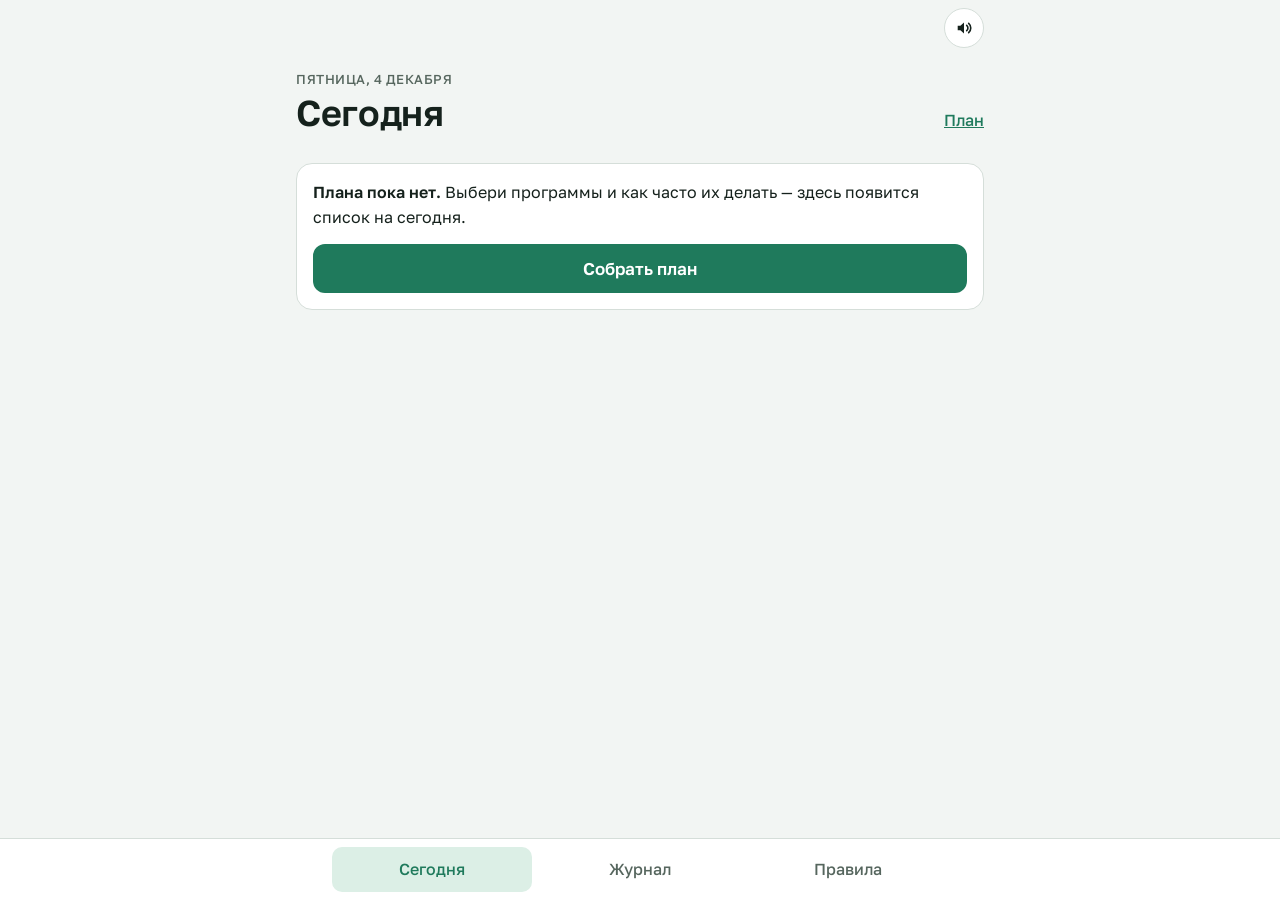
<file: index.html>
<!doctype html>
<html lang="ru">
<head>
<meta charset="utf-8">
<meta name="viewport" content="width=device-width, initial-scale=1, viewport-fit=cover">
<title>ЛФК</title>
<meta name="description" content="Ежедневные упражнения для стоп, икр, голеностопа и кистей: план на день, анимация и таймер.">
<meta name="theme-color" content="#F2F5F3" media="(prefers-color-scheme: light)">
<meta name="theme-color" content="#0F1513" media="(prefers-color-scheme: dark)">
<link rel="manifest" href="manifest.webmanifest">
<link rel="icon" href="icons/icon-192.png" type="image/png">
<link rel="apple-touch-icon" href="icons/apple-touch-icon.png">
<link rel="preload" href="fonts/golos-text-cyrillic-400-normal.woff2" as="font" type="font/woff2" crossorigin>
<link rel="preload" href="fonts/golos-text-cyrillic-600-normal.woff2" as="font" type="font/woff2" crossorigin>
<link rel="stylesheet" href="app.css">
<script type="importmap">
{ "imports": {
  "three": "./lib/three.module.min.js",
  "three/addons/": "./lib/addons/"
} }
</script>
</head>
<body>
<svg width="0" height="0" style="position:absolute" aria-hidden="true" focusable="false">
  <defs>
    <marker id="arr" viewBox="0 0 10 10" refX="8" refY="5" markerUnits="userSpaceOnUse" markerWidth="10" markerHeight="10" orient="auto-start-reverse">
      <path d="M0,0 L10,5 L0,10 z" class="cue-fill"/>
    </marker>
  </defs>
</svg>

<div id="storage-warn" class="storage-warn" role="alert" hidden>
  <b>Отметки не сохранятся.</b> Хранилище телефона недоступно, поэтому всё записанное пропадёт после закрытия приложения. Так бывает в режиме инкогнито: открой приложение в обычном окне.
</div>
<main id="app" class="wrap" tabindex="-1"></main>

<nav class="tabbar" aria-label="Разделы">
  <a href="#today" data-tab="today">Сегодня</a>
  <a href="#journal" data-tab="journal">Журнал</a>
  <a href="#rules" data-tab="rules">Правила</a>
</nav>

<script type="module" src="app.js"></script>
<script>
  if ('serviceWorker' in navigator) {
    window.addEventListener('load', () => { navigator.serviceWorker.register('sw.js').catch(() => {}); });
  }
</script>
</body>
</html>
</file>
<file: app.css>
/* Одна колонка под телефон: «Сегодня» — список по группам дня, плеер — сцена, таймер, «Следи», «Сколько».
   Цвета — токены: светлая тема на :root, тёмная — в двух блоках ниже. */

@font-face { font-family: "Golos Text"; font-style: normal; font-weight: 400; font-display: swap; src: url(fonts/golos-text-cyrillic-400-normal.woff2) format("woff2"); unicode-range: U+0301, U+0400-045F, U+0490-0491, U+04B0-04B1, U+2116; }
@font-face { font-family: "Golos Text"; font-style: normal; font-weight: 500; font-display: swap; src: url(fonts/golos-text-cyrillic-500-normal.woff2) format("woff2"); unicode-range: U+0301, U+0400-045F, U+0490-0491, U+04B0-04B1, U+2116; }
@font-face { font-family: "Golos Text"; font-style: normal; font-weight: 600; font-display: swap; src: url(fonts/golos-text-cyrillic-600-normal.woff2) format("woff2"); unicode-range: U+0301, U+0400-045F, U+0490-0491, U+04B0-04B1, U+2116; }
@font-face { font-family: "Golos Text"; font-style: normal; font-weight: 400; font-display: swap; src: url(fonts/golos-text-latin-400-normal.woff2) format("woff2"); unicode-range: U+0000-00FF, U+0131, U+0152-0153, U+02BB-02BC, U+02C6, U+02DA, U+02DC, U+0304, U+0308, U+0329, U+2000-206F, U+20AC, U+2122, U+2191, U+2193, U+2212, U+2215, U+FEFF, U+FFFD; }
@font-face { font-family: "Golos Text"; font-style: normal; font-weight: 500; font-display: swap; src: url(fonts/golos-text-latin-500-normal.woff2) format("woff2"); unicode-range: U+0000-00FF, U+0131, U+0152-0153, U+02BB-02BC, U+02C6, U+02DA, U+02DC, U+0304, U+0308, U+0329, U+2000-206F, U+20AC, U+2122, U+2191, U+2193, U+2212, U+2215, U+FEFF, U+FFFD; }
@font-face { font-family: "Golos Text"; font-style: normal; font-weight: 600; font-display: swap; src: url(fonts/golos-text-latin-600-normal.woff2) format("woff2"); unicode-range: U+0000-00FF, U+0131, U+0152-0153, U+02BB-02BC, U+02C6, U+02DA, U+02DC, U+0304, U+0308, U+0329, U+2000-206F, U+20AC, U+2122, U+2191, U+2193, U+2212, U+2215, U+FEFF, U+FFFD; }

:root {
  --bg: #F2F5F3;
  --surface: #FFFFFF;
  --ink: #15211C;
  --muted: #56665E;
  --line: #D5DED9;
  --chip: #E4ECE7;
  --accent: #1F7A5C;
  --accent-ink: #FFFFFF;
  --accent-soft: #DCEFE6;
  --journal-amber: #A15D0C;
  --cue: #E0761C;
  --cue-text: #9E4D0A;
  --cue-soft: #FBEBDD;
  --stage: #E6EDE9;
  --floor: #D2DCD7;
  --overlay: rgba(255, 255, 255, .86);
  /* схемы из прототипа */
  --fig: #26352E;
  --fig-far: #98AAA1;
  --skin: #F7FAF8;
  --wall: #D2DCD6;
  --floor-line: #9FB0A8;
  --f-body: "Golos Text", system-ui, -apple-system, "Segoe UI", Roboto, sans-serif;
  color-scheme: light;
}
@media (prefers-color-scheme: dark) {
  :root:not([data-theme="light"]) {
    --bg: #0F1513; --surface: #161F1B; --ink: #E5EDE9; --muted: #9AABA3; --line: #2B3833; --chip: #212D28;
    --accent: #4DC59D; --accent-ink: #062419; --accent-soft: #173328; --cue: #F39A4A; --cue-text: #F6B47A; --cue-soft: #3A2716;
    --journal-amber: #D78B25;
    --stage: #1A2420; --floor: #26332E; --overlay: rgba(22, 31, 27, .86);
    --fig: #D3E0D9; --fig-far: #5B6D65; --skin: #22302A; --wall: #2C3A34; --floor-line: #4E5F58;
    color-scheme: dark;
  }
}
:root[data-theme="dark"] {
  --bg: #0F1513; --surface: #161F1B; --ink: #E5EDE9; --muted: #9AABA3; --line: #2B3833; --chip: #212D28;
  --accent: #4DC59D; --accent-ink: #062419; --accent-soft: #173328; --cue: #F39A4A; --cue-text: #F6B47A; --cue-soft: #3A2716;
  --journal-amber: #D78B25;
  --stage: #1A2420; --floor: #26332E; --overlay: rgba(22, 31, 27, .86);
  --fig: #D3E0D9; --fig-far: #5B6D65; --skin: #22302A; --wall: #2C3A34; --floor-line: #4E5F58;
  color-scheme: dark;
}

* { box-sizing: border-box; }
html { -webkit-text-size-adjust: 100%; }
body {
  margin: 0; background: var(--bg); color: var(--ink); font: 16px/1.55 var(--f-body);
  -webkit-tap-highlight-color: transparent;
}
[hidden] { display: none !important; }
a { color: var(--accent); }
button { font: inherit; color: inherit; }
button:focus-visible, a:focus-visible, summary:focus-visible, input:focus-visible { outline: 3px solid var(--accent); outline-offset: 2px; border-radius: 8px; }

.wrap {
  max-width: 720px; margin: 0 auto;
  padding-left: max(16px, env(safe-area-inset-left, 0px));
  padding-right: max(16px, env(safe-area-inset-right, 0px));
  padding-top: calc(env(safe-area-inset-top, 0px) + 18px);
  padding-bottom: calc(env(safe-area-inset-bottom, 0px) + 96px);
  /* minmax(0, 1fr): колонка не шире экрана, даже если внутри 3D-сцена или длинное слово */
  display: grid; grid-template-columns: minmax(0, 1fr); gap: 22px;
}
body.player .wrap { gap: 12px; padding-bottom: calc(env(safe-area-inset-bottom, 0px) + 96px); }

.eyebrow { margin: 0; font-size: 13px; font-weight: 500; letter-spacing: .04em; text-transform: uppercase; color: var(--muted); }
h1 { margin: 4px 0 0; font-size: clamp(28px, 7vw, 36px); line-height: 1.12; font-weight: 600; letter-spacing: -.01em; text-wrap: balance; }
h2 { margin: 0; font-size: 20px; line-height: 1.25; font-weight: 600; text-wrap: balance; }
p { margin: 0; }
.specs { display: flex; flex-wrap: wrap; gap: 6px; margin-top: 12px; }
.spec { font-size: 14px; font-weight: 500; font-variant-numeric: tabular-nums; background: var(--chip); padding: 4px 10px; border-radius: 999px; }
section { display: grid; gap: 10px; }

/* ---------- Сегодня ---------- */
.progress { margin-top: 14px; display: grid; gap: 8px; }
.bar { height: 8px; background: var(--chip); border-radius: 999px; overflow: hidden; }
.bar span { display: block; height: 100%; background: var(--accent); border-radius: inherit; transition: width .4s ease; }
.progress p { color: var(--muted); font-size: 15px; font-variant-numeric: tabular-nums; }

/* верхняя строка: «назад» слева, звук справа — на каждом экране; закреплена при прокрутке */
.topbar {
  position: sticky; top: 0; z-index: 15;
  display: flex; justify-content: space-between; align-items: center; gap: 12px;
  margin-top: calc(-1 * (env(safe-area-inset-top, 0px) + 18px));
  margin-bottom: -10px;
  padding-top: calc(env(safe-area-inset-top, 0px) + 8px); padding-bottom: 8px;
  background: var(--bg);
  border-bottom: 1px solid transparent;
}
body.scrolled .topbar { border-bottom-color: var(--line); }
.sound {
  flex: none; display: grid; place-items: center; width: 40px; height: 40px; padding: 0;
  color: var(--ink); background: var(--surface);
  border: 1px solid var(--line); border-radius: 999px; cursor: pointer;
}
/* где ты в программе: «Икры · 2 из 5» — рядом с «‹ Сегодня» */
.crumb { flex: 1; min-width: 0; font-size: 14px; color: var(--muted); white-space: nowrap; overflow: hidden; text-overflow: ellipsis; font-variant-numeric: tabular-nums; }
.sound svg { width: 18px; height: 18px; }

/* разделы по частям тела сворачиваются */
.parts { display: grid; gap: 12px; }
details.part { background: var(--surface); border: 1px solid var(--line); border-radius: 16px; }
details.part > summary {
  list-style: none; cursor: pointer; display: grid; grid-template-columns: minmax(0, 1fr) auto 14px; align-items: center; gap: 10px;
  padding: 14px 16px; min-height: 56px;
}
details.part > summary::-webkit-details-marker { display: none; }
.part-title { font-size: 20px; font-weight: 600; line-height: 1.25; }
.part-meta { font-size: 14px; color: var(--muted); font-variant-numeric: tabular-nums; }
.part-chev { width: 9px; height: 9px; border-right: 2px solid var(--muted); border-bottom: 2px solid var(--muted); transform: rotate(45deg) translate(-2px, -2px); transition: transform .2s ease; justify-self: center; }
details.part[open] .part-chev { transform: rotate(-135deg) translate(-2px, -2px); }
.part-body { display: grid; gap: 14px; padding: 0 12px 14px; }
.when { font-size: 15px; background: var(--cue-soft); border-radius: 12px; padding: 10px 12px; }
.when b { font-weight: 600; color: var(--cue-text); }

.group { display: grid; gap: 6px; }
.group-title { margin: 0; font-size: 16px; font-weight: 600; }
.group-note { color: var(--muted); font-size: 15px; }
.ex-list { list-style: none; margin: 2px 0 0; padding: 0; border: 1px solid var(--line); border-radius: 12px; overflow: hidden; background: var(--surface); }
.ex-list li + li { border-top: 1px solid var(--line); }
.ex-item { display: grid; grid-template-columns: 52px minmax(0, 1fr); align-items: stretch; }
.tick-btn { border: 0; background: transparent; padding: 0; cursor: pointer; display: grid; place-items: center; min-height: 56px; }
.tick-btn:active { background: var(--chip); }
.ex-row {
  display: grid; grid-template-columns: minmax(0, 1fr) 12px; gap: 10px; align-items: center;
  padding: 10px 14px 10px 0; color: var(--ink); text-decoration: none; min-height: 56px;
}
.ex-row:active { background: var(--chip); }
.ex-main { display: grid; gap: 1px; min-width: 0; }
.ex-name { font-weight: 500; }
.ex-dose { font-size: 14px; color: var(--muted); font-variant-numeric: tabular-nums; }
.tick { width: 26px; height: 26px; border-radius: 8px; border: 2px solid var(--muted); display: grid; place-items: center; transition: background .15s ease, border-color .15s ease; }
.tick svg { width: 15px; height: 15px; opacity: 0; }
.is-done .tick { background: var(--accent); border-color: var(--accent); color: var(--accent-ink); }
.is-done .tick svg { opacity: 1; }
.is-done .ex-name { color: var(--muted); text-decoration: line-through; text-decoration-thickness: 1px; }
.chev { width: 8px; height: 8px; border-right: 2px solid var(--muted); border-top: 2px solid var(--muted); transform: rotate(45deg); justify-self: center; }
.rest { background: var(--accent-soft); border-radius: 12px; padding: 10px 14px; font-size: 15px; }
.is-skipped .ex-name, .is-skipped .ex-dose { color: var(--muted); }
.is-skipped .tick { border-style: dashed; }
.title-row { display: flex; align-items: baseline; justify-content: space-between; gap: 12px; }
.plan-link { font-size: 16px; font-weight: 500; padding: 8px 0 8px 12px; }
.empty { display: grid; gap: 14px; background: var(--surface); border: 1px solid var(--line); border-radius: 16px; padding: 16px; }
.empty .primary { text-align: center; text-decoration: none; }
details.not-today { background: var(--surface); border: 1px solid var(--line); border-radius: 16px; padding: 12px; }
details.not-today > summary { font-size: 16px; }
details.not-today[open] { display: grid; gap: 14px; }
.group-sub { margin: 4px 0 0; font-size: 15px; font-weight: 600; }
.visually-hidden { position: absolute; width: 1px; height: 1px; overflow: hidden; clip-path: inset(50%); white-space: nowrap; }

/* ---------- План ---------- */
.plan-list { display: grid; gap: 12px; }
.plan-part { background: var(--surface); border: 1px solid var(--line); border-radius: 16px; padding: 14px 12px; gap: 6px; }
.plan-part-head { display: flex; align-items: center; justify-content: space-between; gap: 8px; min-height: 44px; }
.plan-part-head { -webkit-user-select: none; user-select: none; -webkit-touch-callout: none; }
.plan-part.is-sorting { touch-action: none; cursor: grab; border-color: var(--accent); background: var(--accent-soft); padding: 8px 12px; }
.plan-part.is-dragging { position: relative; z-index: 2; cursor: grabbing; box-shadow: 0 8px 24px rgba(0, 0, 0, .18); }
.pu-handle { display: grid; place-items: center; min-width: 44px; min-height: 44px; font-size: 24px; color: var(--accent); }
.pu-start { display: flex; align-items: center; gap: 6px; }
.pu-start .day { padding: 0 16px; }
details.pu > summary { display: grid; grid-template-columns: minmax(0, 1fr) auto 24px; align-items: center; gap: 10px; min-height: 48px; cursor: pointer; list-style: none; }
details.pu > summary::-webkit-details-marker { display: none; }
details.pu[open] .part-chev { transform: rotate(-135deg) translate(-2px, -2px); }
details.pu + details.pu { border-top: 1px solid var(--line); }
.pu-title { font-weight: 500; }
.pu-value { font-size: 15px; color: var(--muted); text-align: right; }
.pu-value.is-unset { color: var(--cue-text); font-weight: 600; }
.pu-body { display: grid; gap: 10px; padding: 0 0 12px; }
.pu-modes { border: 0; margin: 0; padding: 0; display: grid; gap: 6px; }
.pu-mode { display: flex; gap: 12px; align-items: center; min-height: 48px; padding: 6px 12px; border: 1px solid var(--line); border-radius: 12px; cursor: pointer; }
.pu-mode:has(input:checked) { border-color: var(--accent); background: var(--accent-soft); }
.pu-mode input { width: 20px; height: 20px; margin: 0; accent-color: var(--accent); flex: none; }
.pu-mode small { display: block; font-size: 13px; color: var(--muted); }
.pu-days { display: grid; grid-template-columns: repeat(7, minmax(0, 1fr)); gap: 4px; }
.day { min-height: 44px; padding: 0; font: 500 15px/1 var(--f-body); color: var(--ink); background: var(--surface); border: 1px solid var(--line); border-radius: 10px; cursor: pointer; }
.day[aria-pressed="true"] { background: var(--accent); border-color: transparent; color: var(--accent-ink); }
.pu-ex-list { list-style: none; margin: 8px 0 0; padding: 0; display: grid; }
.pu-ex-list label { display: flex; gap: 12px; align-items: center; min-height: 44px; cursor: pointer; }
.pu-ex-list input { width: 20px; height: 20px; margin: 0; accent-color: var(--accent); flex: none; }
.plan-foot { display: grid; gap: 10px; margin-top: 16px; }
.plan-foot .primary { text-align: center; text-decoration: none; }

details.more summary, details.words summary {
  cursor: pointer; list-style: none; display: inline-flex; align-items: center; gap: 10px;
  font-size: 16px; font-weight: 500; color: var(--muted); padding: 4px 0;
}
details.more summary::-webkit-details-marker, details.words summary::-webkit-details-marker { display: none; }
details.more summary::before, details.words summary::before {
  content: ""; width: 7px; height: 7px; border-right: 2px solid currentColor; border-bottom: 2px solid currentColor;
  transform: rotate(-45deg); transition: transform .2s ease;
}
details[open].more summary::before, details[open].words summary::before { transform: rotate(45deg); }
details.more .ex-list { margin-top: 8px; }
details.words { border-top: 1px solid var(--line); padding-top: 14px; }
details.words ol { margin-top: 12px; }

/* ---------- плеер ---------- */
.back { flex: none; display: inline-flex; align-items: center; gap: 8px; text-decoration: none; font-weight: 500; padding: 6px 0; }

/* шапка упражнения: название, цель, что понадобится */
.ex-head { display: grid; gap: 4px; }
.ex-head h1 { margin: 0; font-size: 24px; line-height: 1.2; }
.meta { font-size: 15px; color: var(--muted); font-variant-numeric: tabular-nums; }
.done-mark { color: var(--accent); font-weight: 600; }
.link { font: 500 15px/1.2 var(--f-body); color: var(--accent); background: none; border: 0; padding: 2px 0; cursor: pointer; text-decoration: underline; text-underline-offset: 3px; }
.need { font-size: 15px; }
.settings { display: grid; gap: 12px; background: var(--surface); border: 1px solid var(--line); border-radius: 14px; padding: 12px 14px; }
.stepper .lbl small { display: block; font-size: 13px; }
body.player h2 { font-size: 17px; }
.back::before { content: ""; width: 8px; height: 8px; border-left: 2px solid currentColor; border-bottom: 2px solid currentColor; transform: rotate(45deg); }

.stage-card { display: grid; gap: 10px; }
/* высота от высоты экрана: под анимацией без прокрутки видно «Следи» */
.stage {
  position: relative; width: 100%; max-width: 100%;
  height: clamp(190px, 32vh, 320px); height: clamp(190px, 32svh, 320px);
  background: var(--stage); border-radius: 16px; overflow: hidden;
}
.stage:focus-visible { outline: 3px solid var(--accent); outline-offset: 2px; }
.stage canvas { cursor: grab; }
.stage canvas:active { cursor: grabbing; }
.stage .figure { position: absolute; inset: 0; display: grid; place-items: center; padding: 56px 18px 34px; }
.stage .figure svg { width: 100%; height: 100%; max-height: 100%; }
.hud { position: absolute; inset: 10px 10px auto 10px; display: flex; justify-content: space-between; align-items: flex-start; gap: 8px; pointer-events: none; }
.pill {
  background: var(--overlay); backdrop-filter: blur(6px); -webkit-backdrop-filter: blur(6px);
  border-radius: 999px; padding: 6px 12px; font-size: 15px; font-weight: 600; font-variant-numeric: tabular-nums;
}
.pill.count { font-weight: 500; }
.pill.phase.hold { background: var(--accent); color: var(--accent-ink); }
.stage-bar { position: absolute; left: 0; right: 0; bottom: 0; height: 5px; background: transparent; }
.stage-bar span { display: block; height: 100%; width: 0; background: var(--accent); }
/* значок «стоит на паузе»: касание анимации запускает её снова */
.paused-mark {
  position: absolute; right: 10px; bottom: 14px; width: 40px; height: 40px; pointer-events: none;
  border-radius: 999px; background: var(--overlay); color: var(--ink); display: grid; place-items: center;
  backdrop-filter: blur(6px); -webkit-backdrop-filter: blur(6px);
}
.paused-mark svg { width: 18px; height: 18px; fill: currentColor; }

/* крупный таймер вместо ракурсов, когда упражнение идёт: видно с пола */
.bigtimer { display: flex; align-items: center; gap: 14px; min-height: 60px; }
.bt-num { font-size: 56px; line-height: 1; font-weight: 600; font-variant-numeric: tabular-nums; letter-spacing: -.02em; }
.bt-num small { font-size: .4em; font-weight: 500; color: var(--muted); margin-left: 2px; letter-spacing: 0; }
.bt-txt { display: grid; gap: 2px; min-width: 0; }
.bt-word { font-size: 26px; line-height: 1.1; font-weight: 600; }
.bt-sub { font-size: 14px; color: var(--muted); }

/* нижняя строка кнопок закреплена: до неё всегда достаёт большой палец */
.actionbar {
  position: fixed; left: 0; right: 0; bottom: 0; z-index: 20;
  display: flex; gap: 8px; background: var(--surface); border-top: 1px solid var(--line);
  padding: 10px max(16px, calc((100vw - 720px) / 2 + 16px)) calc(10px + env(safe-area-inset-bottom, 0px));
}
.actionbar .primary { flex: 1; min-height: 52px; padding: 10px 16px; line-height: 1.2; }
.ghost-btn {
  flex: none; min-height: 52px; padding: 0 18px; cursor: pointer;
  font: 500 16px/1.2 var(--f-body); color: var(--ink); background: transparent;
  border: 1px solid var(--line); border-radius: 12px;
}
.ghost-btn:active { background: var(--chip); }

/* подписи прямо на 3D-сцене: «пятка», «подушечка», «свод» */
.labels { position: absolute; inset: 0; pointer-events: none; overflow: hidden; }
/* сноска: подпись у края сцены, тонкая линия к точке на теле */
.leaders { position: absolute; inset: 0; width: 100%; height: 100%; overflow: visible; }
.leaders line { stroke: var(--cue); stroke-width: 1.5; }
.leaders circle { fill: var(--cue); stroke: var(--surface); stroke-width: 1.5; }
.label3d {
  position: absolute; left: 0; top: 0;
  background: var(--overlay); color: var(--ink); border: 1.5px solid var(--cue);
  border-radius: 999px; padding: 3px 9px; font-size: 13px; font-weight: 600; white-space: nowrap;
  backdrop-filter: blur(4px); -webkit-backdrop-filter: blur(4px);
}

.views { display: flex; gap: 6px; overflow-x: auto; scrollbar-width: none; }
.views::-webkit-scrollbar { display: none; }
.views .seg { flex: none; font-size: 14px; padding: 8px 12px; }
.seg {
  font: 500 15px/1 var(--f-body); color: var(--ink); background: var(--surface);
  border: 1px solid var(--line); border-radius: 10px; padding: 10px 14px; cursor: pointer;
}
.seg[aria-pressed="true"] { background: var(--accent); border-color: transparent; color: var(--accent-ink); }
.hint { font-size: 14px; color: var(--muted); }
.legend { display: flex; gap: 10px; align-items: baseline; font-size: 14px; line-height: 1.4; color: var(--muted); }
.sw { flex: none; width: 12px; height: 12px; border-radius: 999px; background: var(--cue); transform: translateY(1px); }

.runbox { display: grid; gap: 12px; background: var(--surface); border: 1px solid var(--line); border-radius: 14px; padding: 14px; }
.run-status { font-weight: 600; font-size: 17px; font-variant-numeric: tabular-nums; }
.run-sub { color: var(--muted); font-size: 15px; }
.primary {
  font: 600 17px/1 var(--f-body); background: var(--accent); color: var(--accent-ink);
  border: 0; border-radius: 12px; padding: 16px 18px; cursor: pointer; width: 100%;
}
.primary:active { filter: brightness(.95); }
.goals { display: grid; gap: 8px; }
.stepper { display: grid; grid-template-columns: minmax(0, 1fr) auto; align-items: center; gap: 10px; }
.stepper .lbl { color: var(--muted); font-size: 15px; }
.stepper .ctl { display: inline-flex; align-items: center; gap: 4px; }
.stepper .val { min-width: 64px; text-align: center; font-weight: 600; font-variant-numeric: tabular-nums; }
/* только «−» и «+»: кнопка «Медленнее» в той же строке сохраняет свою ширину */
.stepper .ctl button {
  width: 40px; height: 40px; border-radius: 10px; border: 1px solid var(--line); background: var(--bg);
  font-size: 20px; line-height: 1; cursor: pointer; display: grid; place-items: center;
}
.stepper .ctl button:disabled { opacity: .35; cursor: default; }
.done-note { color: var(--accent); font-weight: 600; }
.goals.locked { opacity: .45; pointer-events: none; }

.watch { margin: 0; padding: 0; list-style: none; display: grid; gap: 8px; }
.watch li { background: var(--surface); border: 1px solid var(--line); border-radius: 12px; padding: 8px 12px; font-size: 15px; line-height: 1.45; }
.watch li.foryou { background: var(--cue-soft); border-color: transparent; }
.watch b { font-weight: 600; }
.tips { margin: 0; padding: 0; list-style: none; display: grid; gap: 8px; }
.tips li { background: var(--accent-soft); border-radius: 12px; padding: 10px 14px; }
.levels { display: flex; flex-wrap: wrap; gap: 6px; }
.lvl {
  display: inline-flex; align-items: baseline; gap: 6px; padding: 9px 12px; min-height: 40px;
  font: 500 15px/1.1 var(--f-body); color: var(--ink); background: var(--surface);
  border: 1px solid var(--line); border-radius: 10px; cursor: pointer;
}
.lvl b { font-weight: 600; font-variant-numeric: tabular-nums; }
.lvl[aria-pressed="true"] { background: var(--accent); color: var(--accent-ink); border-color: transparent; }
/* уровни балансборда в списке «Сегодня»: сетка 2 × 2, подписи переносятся */
.foryou { background: var(--cue-soft); border-radius: 12px; padding: 10px 14px; }
.foryou .tag { display: block; font-size: 12px; font-weight: 600; letter-spacing: .06em; text-transform: uppercase; color: var(--cue-text); margin-bottom: 2px; }
.dose { background: var(--surface); border: 1px solid var(--line); border-radius: 12px; padding: 12px 14px; display: grid; gap: 8px; }
.dose .row { display: grid; grid-template-columns: 84px minmax(0, 1fr); gap: 10px; }
.dose .k { color: var(--muted); }
.dose details.more p { margin-top: 6px; font-size: 15px; }
ol.steps { margin: 0; padding-left: 1.4em; display: grid; gap: 8px; }
ol.steps li::marker { color: var(--muted); font-variant-numeric: tabular-nums; }
.scale { display: grid; gap: 6px; }
.scale .row { display: grid; grid-template-columns: 150px minmax(0, 1fr); gap: 10px; font-size: 15px; }
.scale .v { font-weight: 600; font-variant-numeric: tabular-nums; }

/* тест у стены */
.measure { display: grid; gap: 12px; }
.fields { display: grid; grid-template-columns: 1fr 1fr; gap: 10px; }
.fields label { display: grid; gap: 4px; font-size: 15px; color: var(--muted); }
.fields input {
  font: 600 22px/1.2 var(--f-body); font-variant-numeric: tabular-nums; color: var(--ink);
  background: var(--bg); border: 1px solid var(--line); border-radius: 10px; padding: 10px 12px; width: 100%; min-width: 0;
}
.result { display: grid; gap: 6px; }
.result p { font-size: 15px; }
.history { display: grid; gap: 4px; font-size: 15px; font-variant-numeric: tabular-nums; color: var(--muted); }

/* ---------- журнал ---------- */
.journal-period { margin-top: 4px; color: var(--muted); font-size: 14px; }
.journal-week { overflow: hidden; border: 1px solid var(--line); border-radius: 14px; background: var(--surface); }
.journal-grid { display: grid; grid-template-columns: minmax(0, 51%) repeat(7, minmax(0, 1fr)); align-items: center; }
.journal-dates { min-height: 42px; color: var(--muted); font-size: 11px; }
.journal-dates > span { align-self: stretch; display: grid; align-content: center; justify-items: center; }
.journal-dates > span:first-child { justify-items: start; padding-left: 10px; font-size: 12px; }
.journal-dates time { color: var(--ink); font-size: 12px; font-variant-numeric: tabular-nums; }
.journal-dates .journal-today { background: var(--accent-soft); }
.journal-today time { color: var(--accent); font-weight: 600; }
.journal-dates .journal-future { opacity: .65; }
.journal-future time { color: var(--muted); }
.journal-group { border-top: 1px solid var(--line); }
.journal-group > summary { min-height: 56px; list-style: none; cursor: pointer; background: var(--bg); }
.journal-group > summary::-webkit-details-marker { display: none; }
.journal-group > summary:focus-visible { outline-offset: -3px; }
.journal-row-label { display: grid; min-width: 0; gap: 2px; padding: 7px 4px 7px 10px; line-height: 1.3; overflow-wrap: anywhere; }
.journal-row-label small { color: var(--muted); font-size: 12px; font-weight: 400; }
.journal-section-label { grid-template-columns: 9px minmax(0, 1fr); align-items: baseline; column-gap: 5px; }
.journal-section-label small { grid-column: 2; }
.journal-section-label b { font-weight: 600; }
.journal-chevron { width: 7px; height: 7px; border: solid var(--muted); border-width: 1.5px 1.5px 0 0; transform: rotate(45deg); }
.journal-group[open] .journal-chevron { transform: rotate(135deg); }
.journal-exercises { margin: 0; padding: 0; list-style: none; }
.journal-exercises li { min-height: 48px; border-top: 1px solid var(--line); }
.journal-exercises .journal-row-label { padding-left: 24px; font-size: 14px; }
.journal-mark { display: block; justify-self: center; width: 8px; height: 1px; background: var(--muted); opacity: .65; }
.journal-mark.future { visibility: hidden; }
.journal-mark.done { width: 9px; height: 9px; border-radius: 50%; background: var(--journal-amber); opacity: 1; }
.journal-group summary .journal-mark.done, .journal-mark.journal-section-mark { width: 12px; height: 12px; border-radius: 4px; background: var(--accent); }
.journal-legend { display: flex; flex-wrap: wrap; gap: 4px 16px; padding: 9px 10px; border-top: 1px solid var(--line); color: var(--muted); font-size: 11px; }
.journal-legend span { display: flex; align-items: center; gap: 6px; }

/* ---------- правила ---------- */
.rules { margin: 0; padding: 0; list-style: none; display: grid; gap: 10px; }
.rules li { background: var(--surface); border: 1px solid var(--line); border-radius: 12px; padding: 12px 14px; }
.rules b { font-weight: 600; }
ul.plain { margin: 0; padding-left: 1.2em; display: grid; gap: 6px; }
.small { font-size: 14px; color: var(--muted); }

/* ---------- нижние вкладки ---------- */
.tabbar {
  position: fixed; left: 0; right: 0; bottom: 0; z-index: 20;
  display: flex; justify-content: center; gap: 8px;
  background: var(--surface); border-top: 1px solid var(--line);
  padding: 8px max(16px, env(safe-area-inset-right, 0px)) calc(8px + env(safe-area-inset-bottom, 0px)) max(16px, env(safe-area-inset-left, 0px));
}
.tabbar a {
  flex: 1; max-width: 200px; text-align: center; text-decoration: none; color: var(--muted);
  font-weight: 500; padding: 10px 8px; border-radius: 10px;
}
.tabbar a[aria-current="page"] { color: var(--accent); background: var(--accent-soft); }
body.player .tabbar { display: none; }

/* ---------- словарь схем из прототипа ---------- */
.limb { fill: none; stroke: var(--fig); stroke-width: 7; stroke-linecap: round; stroke-linejoin: round; }
.limb.far { stroke: var(--fig-far); }
.head { fill: var(--fig); }
.floor { stroke: var(--floor-line); stroke-width: 2; stroke-linecap: round; }
.wall { fill: var(--wall); }
.foot { fill: var(--skin); stroke: var(--fig); stroke-width: 2; stroke-linejoin: round; }
.ghost { fill: none; stroke: var(--muted); stroke-width: 2; stroke-dasharray: 5 4; stroke-linecap: round; stroke-linejoin: round; }
.ghost.leg { stroke-width: 5; opacity: .6; }
.cue { fill: none; stroke: var(--cue); stroke-width: 2.5; stroke-linecap: round; }
.cue.dash { stroke-dasharray: 4 4; }
.cue-fill { fill: var(--cue); }
.zone { stroke: var(--cue); stroke-opacity: .45; stroke-width: 15; stroke-linecap: round; }
.svg-label { font: 500 12px var(--f-body); fill: var(--muted); }
.svg-label.hot { fill: var(--cue-text); }

@media (prefers-reduced-motion: reduce) {
  .bar span, details.more summary::before, details.words summary::before, .part-chev, .tick { transition: none; }
}

/* резервная копия на экране «Правила» */
.backup-btns { display: flex; flex-wrap: wrap; gap: 8px; }
.backup-btns .primary { flex: 1 1 180px; min-height: 52px; }
.backup-btns .ghost-btn { flex: 1 1 180px; }
#backup-status:empty { display: none; }

/* хранилище недоступно: заметно на всех экранах */
.storage-warn {
  margin: 0;
  padding: 10px max(16px, calc((100vw - 720px) / 2 + 16px));
  padding-top: calc(10px + env(safe-area-inset-top, 0px));
  background: var(--cue-soft); color: var(--ink); border-bottom: 2px solid var(--cue);
  font-size: 15px; line-height: 1.4;
}
.storage-warn b { color: var(--cue-text); }
.storage-warn[hidden] { display: none; }
</file>
